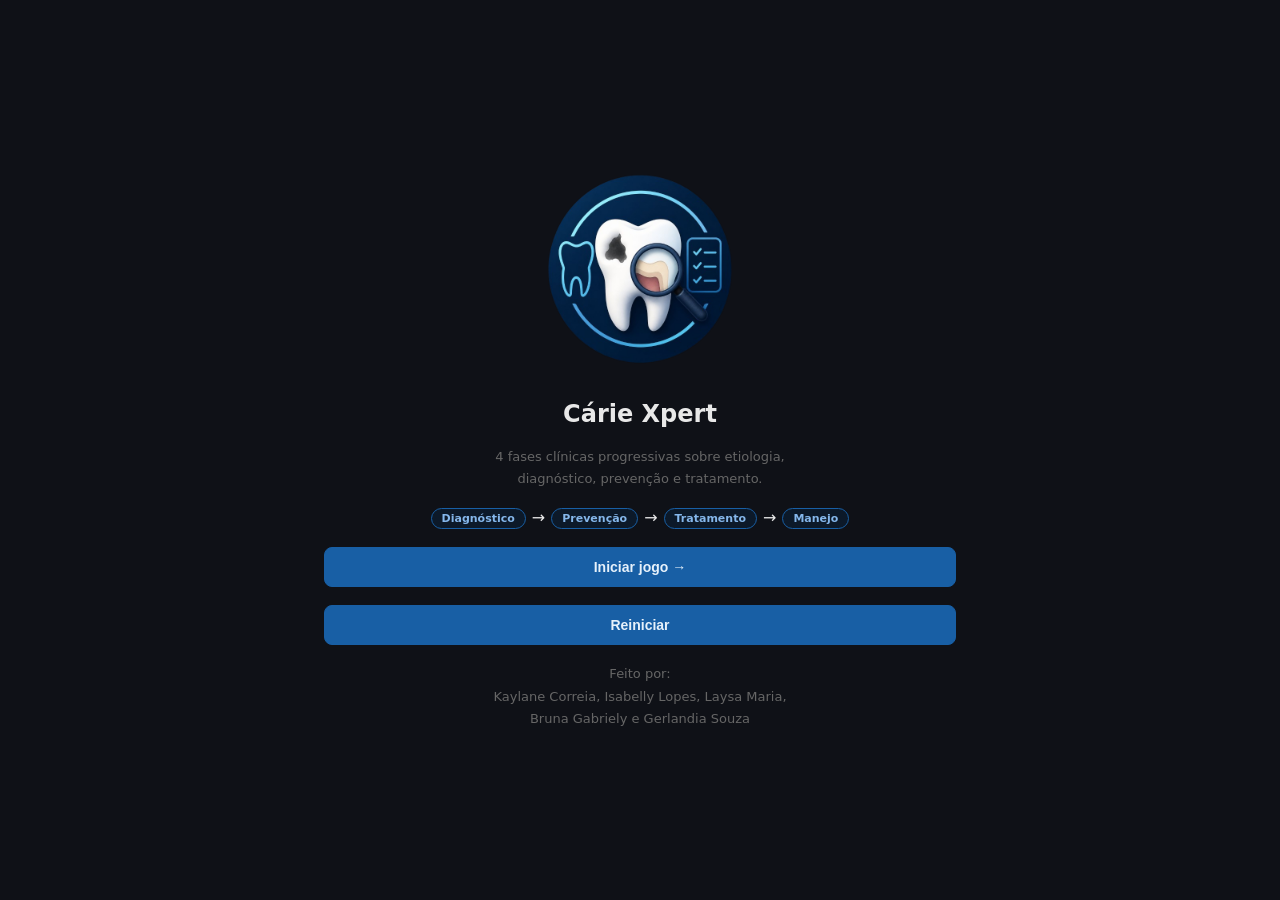
<file: index.html>
<!DOCTYPE html>
<html lang="pt-BR">

<head>
  <meta charset="UTF-8">
  <meta name="viewport" content="width=device-width, initial-scale=1.0">
  <title>Batalha Contra a Cárie</title>
  <link rel="stylesheet" href="style.css">
</head>

<body>
  <div id="game">

    <!-- HOME -->
    <div class="screen active" id="home">
      <div class="logo-big"><img src="./img/Carie-logo-removebg-preview.png" alt="Logo de um dente todo podre" style="width: 40%;"></div>
      <div class="game-title">Cárie Xpert</div>
      <div class="game-sub">4 fases clínicas progressivas sobre etiologia, diagnóstico, prevenção e tratamento.</div>
      <div class="badge-row">
        <span class="badge">Diagnóstico</span>→
        <span class="badge">Prevenção</span>→
        <span class="badge">Tratamento</span>→
        <span class="badge">Manejo</span>
      </div>
      <button class="btn primary full" onclick="showStages()">Iniciar jogo →</button>
      <button class="btn primary full" onclick="ResetStages()">Reiniciar</button>
      <div class="game-sub">Feito por:<br>Kaylane Correia, Isabelly Lopes, Laysa Maria,<br>Bruna Gabriely e Gerlandia Souza</div>
    </div>

    <!-- STAGE SELECT -->
    <div class="screen" id="stageSelect">
      <div class="stage-topbar">
        <button class="back-btn" onclick="show('home')">← Voltar</button>
        <span style="font-size:clamp(12px,2vw,14px);font-weight:600;color:#e8e8e8">Comece a jogar</span>
        <span style="min-width:60px"></span>
      </div>
      <div class="stage-grid" id="stageGrid"></div>
    </div>

    <!-- GAMEPLAY -->
    <div class="screen" id="gameplay">
      <div class="stage-topbar">
        <button class="back-btn" onclick="confirmBack()">← Menu</button>
        <span class="stage-badge" id="stageLabel"></span>
      </div>

      <div class="top-bar">
        <div class="hud-item">
          <div class="hud-label">Pontos</div>
          <div class="hud-val" id="scoreDisp">0</div>
        </div>
        <div class="hud-item">
          <div class="hud-label">Questão</div>
          <div class="hud-val" id="qNumDisp">1/5</div>
        </div>
        <div class="hud-item">
          <div class="hud-label">Vidas</div>
          <div class="hud-val"><span class="lives-icons" id="livesDisp">❤❤❤</span></div>
        </div>
      </div>

      <div class="prog-wrap">
        <div class="prog-bar" id="progBar" style="width:0%"></div>
      </div>

      <div class="qcard">
        <h3 id="qtext"></h3>
        <div class="opts" id="opts"></div>
      </div>

      <div class="feedback" id="feedback"></div>

      <div class="row-end">
        <div class="status-msg" id="statusMsg"></div>
        <button class="btn primary" id="nextBtn" onclick="nextQuestion()" style="display:none">Próxima →</button>
      </div>
    </div>

    <!-- END -->
    <div class="screen" id="endScreen">
      <div class="medal-big" id="medal"></div>
      <div class="score-big" id="finalScore"></div>
      <div style="font-size:clamp(11px,1.6vw,13px);color:#555">pontos acumulados</div>
      <div class="result-msg" id="resultMsg"></div>
      <div class="btn-row">
        <button class="btn ghost" onclick="showStages()">Outras fases</button>
        <button class="btn primary" onclick="show('home')">Menu principal</button>
      </div>
    </div>

  </div>

  <script src="./script.js"></script>
</body>

</html>
</file>
<file: style.css>
*{box-sizing:border-box;margin:0;padding:0}
html,body{width:100%;height:100%;background:#0f1117}

#game{
  font-family:system-ui,sans-serif;
  background:#0f1117;
  color:#e8e8e8;
  width:100%;
  min-height:100vh;
  display:flex;
  flex-direction:column;
  align-items:center;
  justify-content:flex-start;
}

.screen{
  display:none;
  flex-direction:column;
  align-items:center;
  gap:clamp(10px,2vw,18px);
  padding:clamp(16px,3vw,32px) clamp(12px,4vw,24px);
  width:100%;
  max-width:680px;
  min-height:100vh;
  justify-content:center;
}
.screen.active{display:flex}

.top-bar{
  display:flex;width:100%;align-items:center;justify-content:space-between;
  background:#1a1d27;border:0.5px solid #2a2d3a;border-radius:12px;
  padding:clamp(8px,1.5vw,12px) clamp(10px,2vw,16px);
  gap:8px;
}
.hud-item{display:flex;flex-direction:column;align-items:center;gap:1px;flex:1}
.hud-label{color:#555;font-size:clamp(9px,1.5vw,11px);text-transform:uppercase;letter-spacing:.4px}
.hud-val{font-weight:700;font-size:clamp(14px,2.5vw,18px);color:#e8e8e8}
.lives-icons{font-size:clamp(12px,2vw,15px);letter-spacing:2px}

.prog-wrap{width:100%;height:5px;background:#1a1d27;border-radius:4px;overflow:hidden}
.prog-bar{height:100%;background:#378add;border-radius:4px;transition:width .4s}

.qcard{
  width:100%;background:#1a1d27;border:0.5px solid #2a2d3a;
  border-radius:12px;padding:clamp(14px,2.5vw,20px);
}
.qcard h3{
  font-size:clamp(13px,2vw,15px);font-weight:500;color:#e8e8e8;
  line-height:1.55;margin-bottom:clamp(10px,2vw,14px);
}
.opts{display:flex;flex-direction:column;gap:clamp(6px,1.2vw,9px)}
.opt{
  width:100%;padding:clamp(10px,1.8vw,12px) clamp(12px,2vw,14px);
  border-radius:8px;border:0.5px solid #2a2d3a;background:#13161f;
  cursor:pointer;font-size:clamp(12px,1.8vw,14px);font-weight:500;color:#c8c8c8;
  text-align:left;transition:border-color .15s,background .15s,color .15s;
  line-height:1.4;
}
.opt:hover:not(.locked){border-color:#378add;background:#0c1929;color:#e8e8e8}
.opt.correct{background:#0d2015;border-color:#3b6d11;color:#97c459}
.opt.wrong{background:#200d0d;border-color:#a32d2d;color:#f09595}

.feedback{
  width:100%;padding:clamp(10px,1.8vw,13px) clamp(12px,2vw,15px);
  border-radius:8px;font-size:clamp(11px,1.7vw,13px);font-weight:500;
  line-height:1.6;display:none;
}
.feedback.show{display:block}
.feedback.ok{background:#0d2015;color:#97c459;border:0.5px solid #3b6d11}
.feedback.err{background:#200d0d;color:#f09595;border:0.5px solid #a32d2d}

.btn{
  padding:clamp(9px,1.6vw,11px) clamp(16px,3vw,22px);
  border-radius:8px;border:0.5px solid #2a2d3a;
  background:#1a1d27;font-size:clamp(12px,1.8vw,14px);font-weight:600;
  cursor:pointer;color:#c8c8c8;transition:background .15s,border-color .15s;
  white-space:nowrap;
}
.btn:hover{background:#22263a;border-color:#378add;color:#e8e8e8}
.btn.primary{background:#185fa5;color:#e6f1fb;border-color:#185fa5}
.btn.primary:hover{transition: 0.7s;background:#093969;}
.btn.ghost{background:transparent;border-color:#2a2d3a;color:#777}
.btn.ghost:hover{background:#1a1d27;color:#c8c8c8}
.btn.full{width:100%}

.back-btn{
  display:flex;align-items:center;gap:4px;padding:6px 12px;
  border-radius:8px;border:0.5px solid #2a2d3a;background:transparent;
  font-size:clamp(11px,1.6vw,13px);font-weight:500;cursor:pointer;color:#777;
  transition:color .15s,border-color .15s;
}
.back-btn:hover{color:#c8c8c8;border-color:#555}

.status-msg{font-size:clamp(11px,1.6vw,13px);font-weight:600;min-height:18px}
.status-msg.ok{color:#97c459}
.status-msg.err{color:#f09595}
.row-end{display:flex;justify-content:space-between;align-items:center;width:100%;gap:10px}

.logo-big{font-size:clamp(40px,8vw,60px);text-align:center;line-height:1.1}
.game-title{font-size:clamp(18px,3.5vw,24px);font-weight:700;color:#e8e8e8;text-align:center}
.game-sub{font-size:clamp(11px,1.8vw,13px);color:#666;text-align:center;line-height:1.7;max-width:320px}
.badge-row{display:flex;flex-wrap:wrap;gap:6px;justify-content:center}
.badge{
  padding:3px 10px;border-radius:99px;font-size:clamp(10px,1.5vw,11px);font-weight:600;
  background:#0c1929;color:#85b7eb;border:0.5px solid #185fa5;
}

.stage-grid{
  display:grid;
  grid-template-columns:repeat(2,minmax(0,1fr));
  gap:clamp(8px,1.5vw,12px);width:100%;
}
.stage-card{
  background:#1a1d27;border:0.5px solid #2a2d3a;border-radius:12px;
  padding:clamp(12px,2vw,16px) clamp(8px,1.5vw,12px);
  cursor:pointer;text-align:center;transition:border-color .15s,background .15s;
}
.stage-card:hover{border-color:#378add;background:#0c1929}
.stage-card .sc-icon{font-size:clamp(22px,4vw,28px);margin-bottom:6px}
.stage-card .sc-name{font-size:clamp(12px,1.8vw,14px);font-weight:700;color:#e8e8e8}
.stage-card .sc-desc{font-size:clamp(10px,1.5vw,12px);color:#555;margin-top:2px}
.stage-card .sc-score{font-size:clamp(10px,1.5vw,12px);color:#378add;margin-top:4px;font-weight:600}
.stage-card.locked{opacity:.3;cursor:default;pointer-events:none}
.stage-card.done{border-color:#27500a}

.medal-big{font-size:clamp(44px,8vw,58px);text-align:center}
.score-big{font-size:clamp(44px,8vw,56px);font-weight:900;color:#378add}
.result-msg{font-size:clamp(12px,1.8vw,14px);color:#888;text-align:center;max-width:300px;line-height:1.65}
.btn-row{display:flex;gap:10px;flex-wrap:wrap;justify-content:center;width:100%}
.btn-row .btn{flex:1;min-width:130px;text-align:center}

.stage-topbar{
  display:flex;align-items:center;justify-content:space-between;width:100%;gap:8px;
}
.stage-badge{
  font-size:clamp(10px,1.5vw,12px);color:#555;font-weight:500;
  background:#1a1d27;border:0.5px solid #2a2d3a;border-radius:6px;
  padding:4px 10px;white-space:nowrap;
}
</file>
